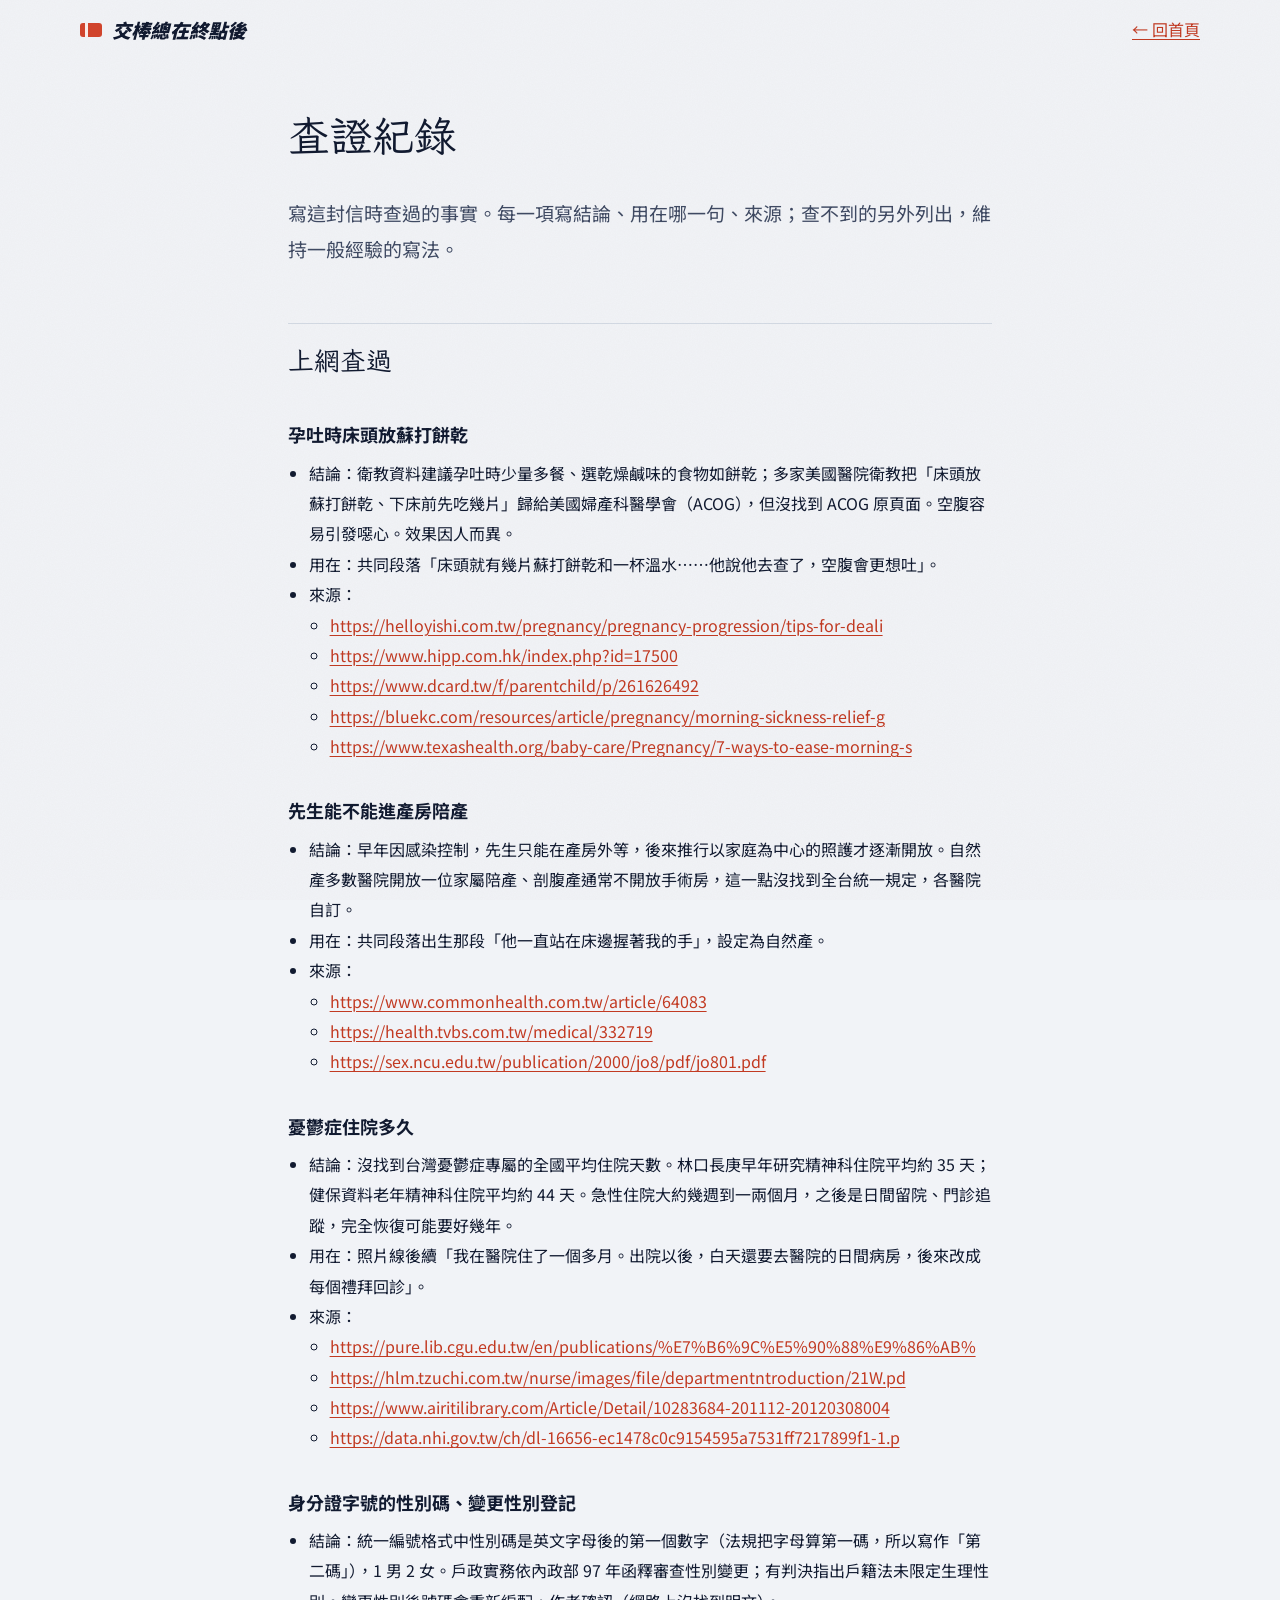
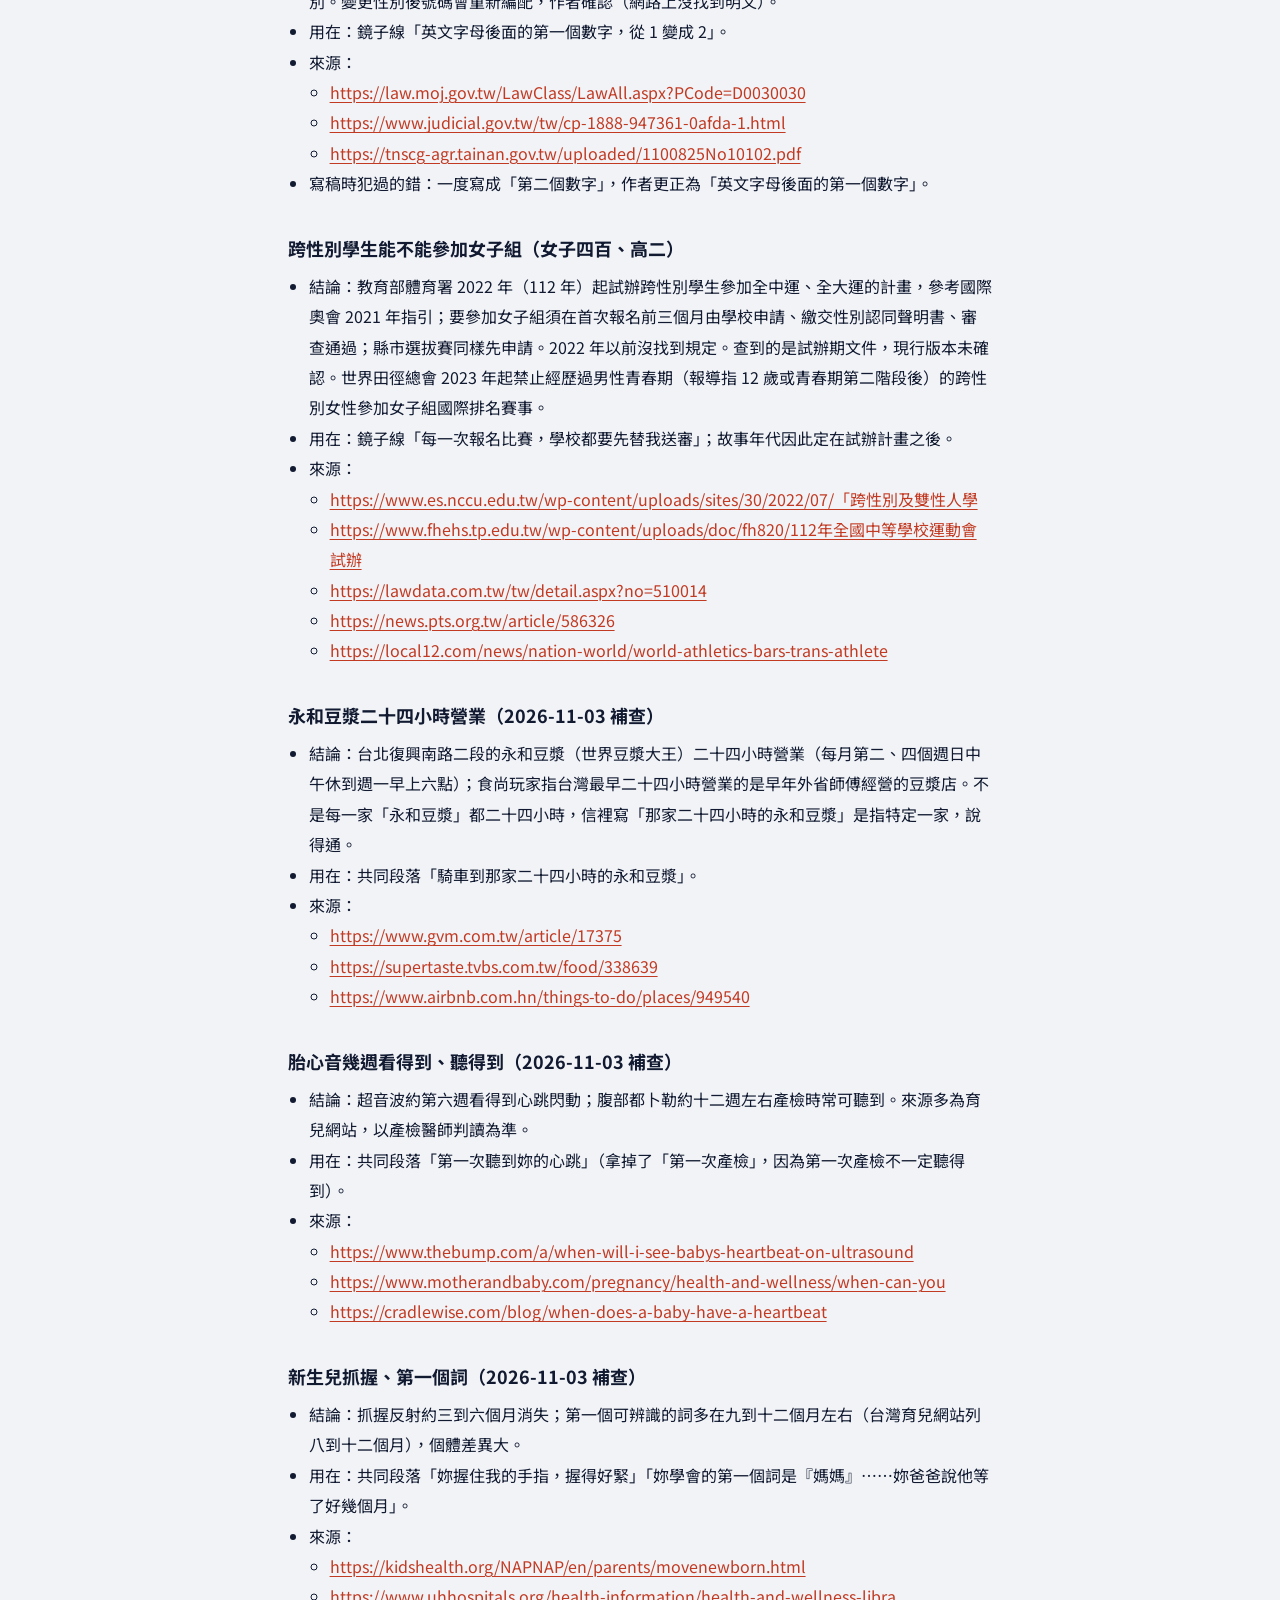
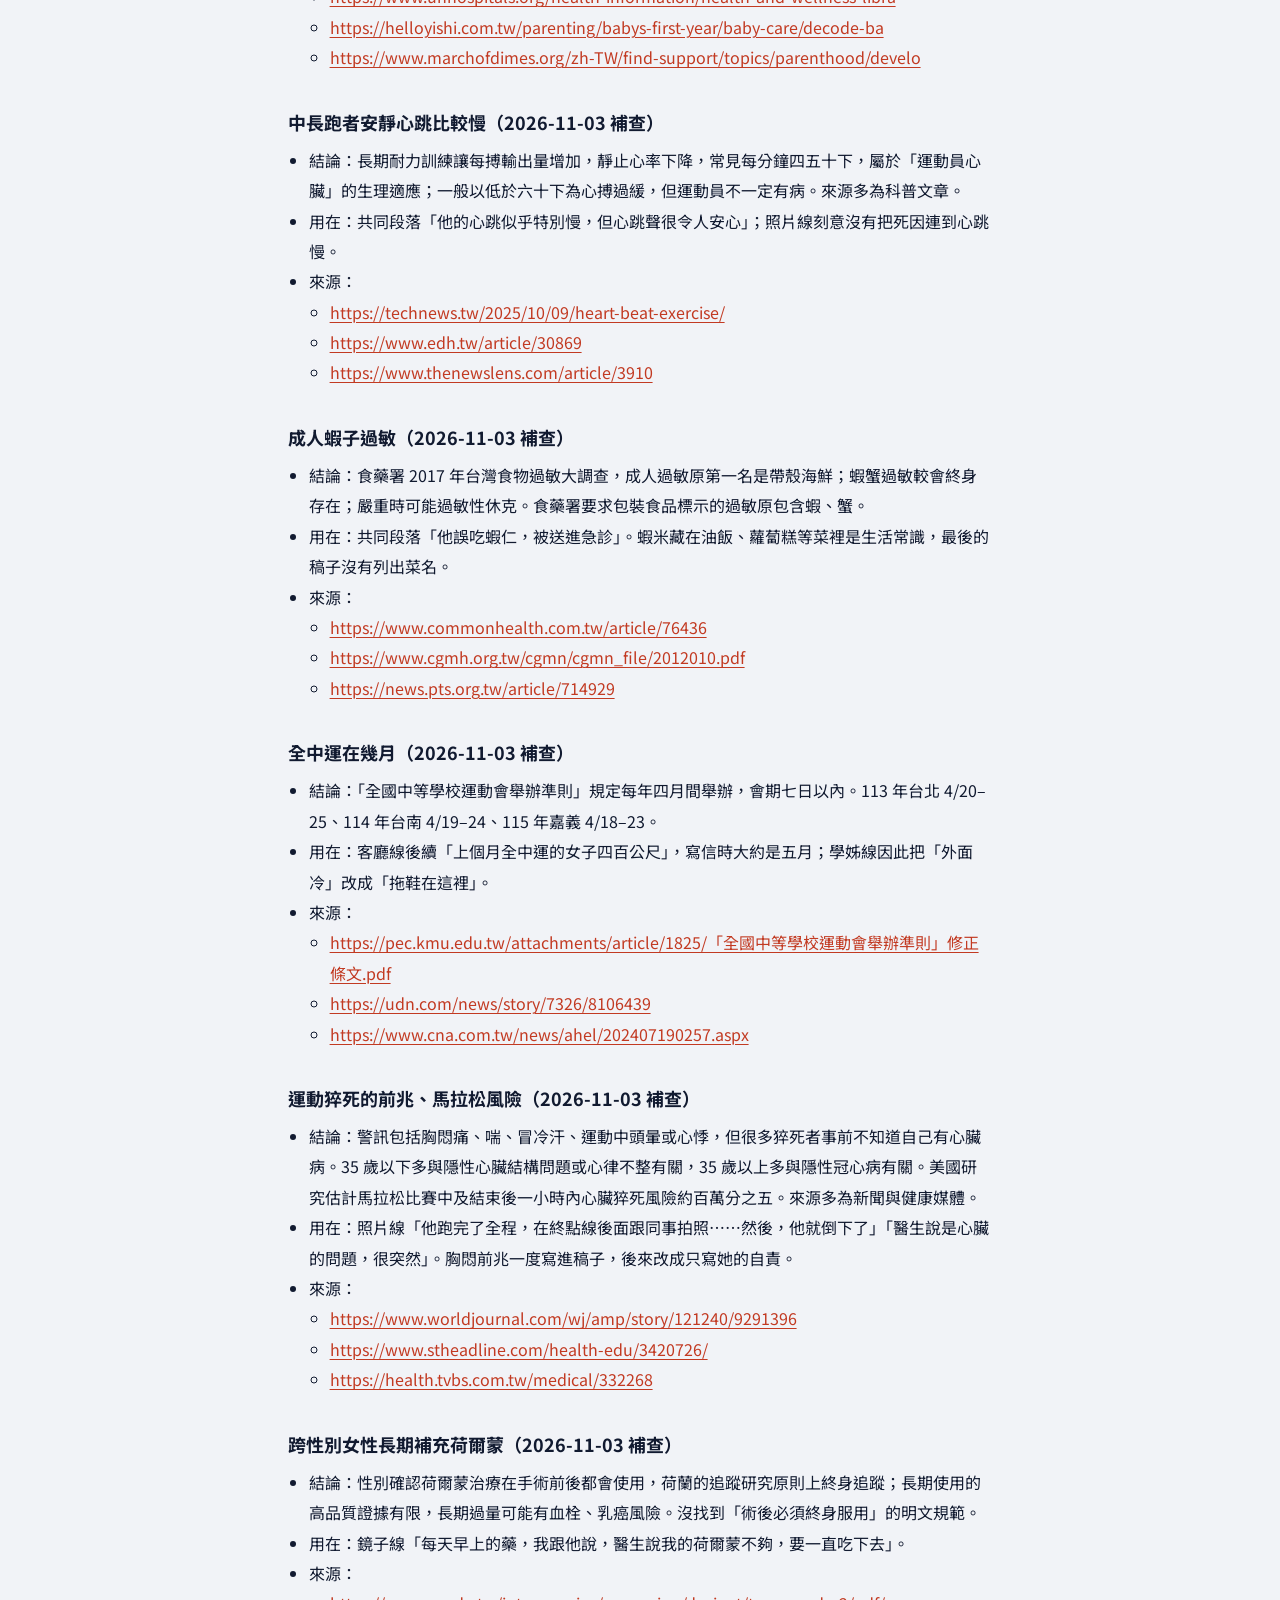
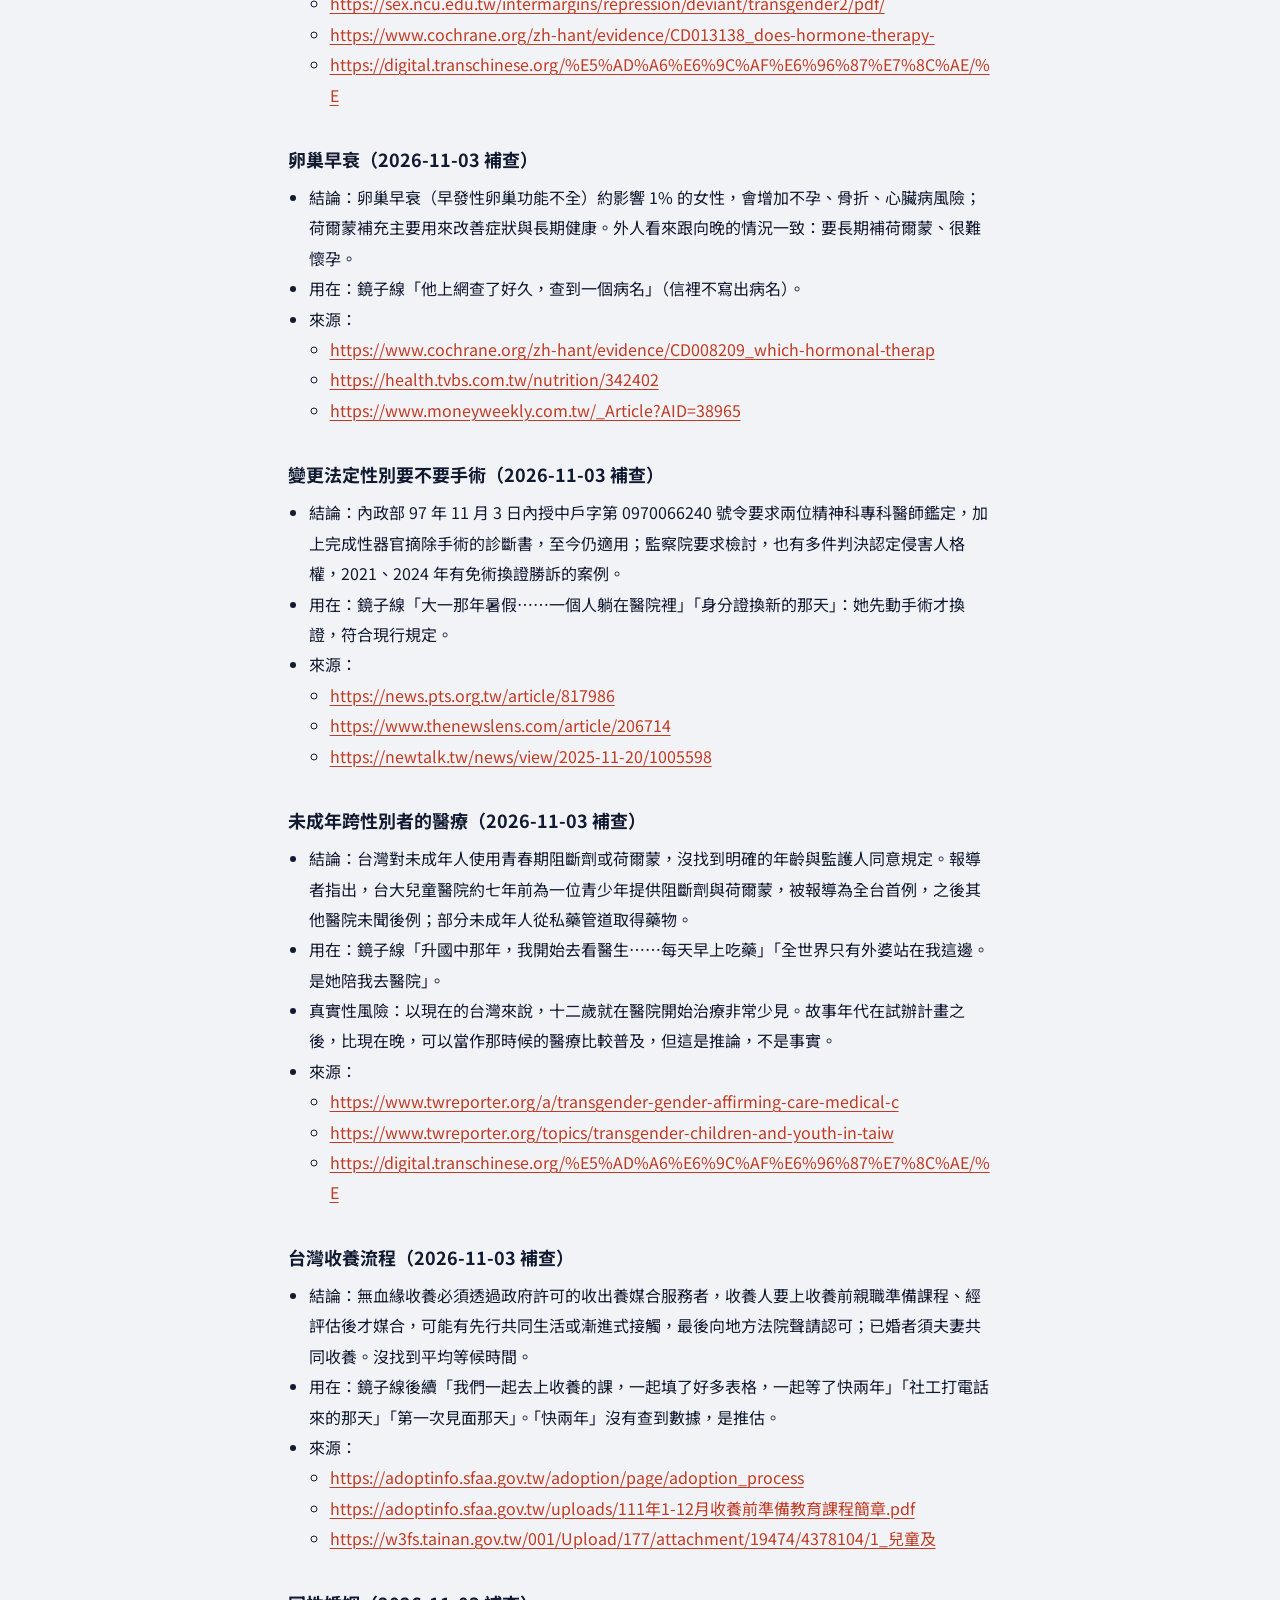
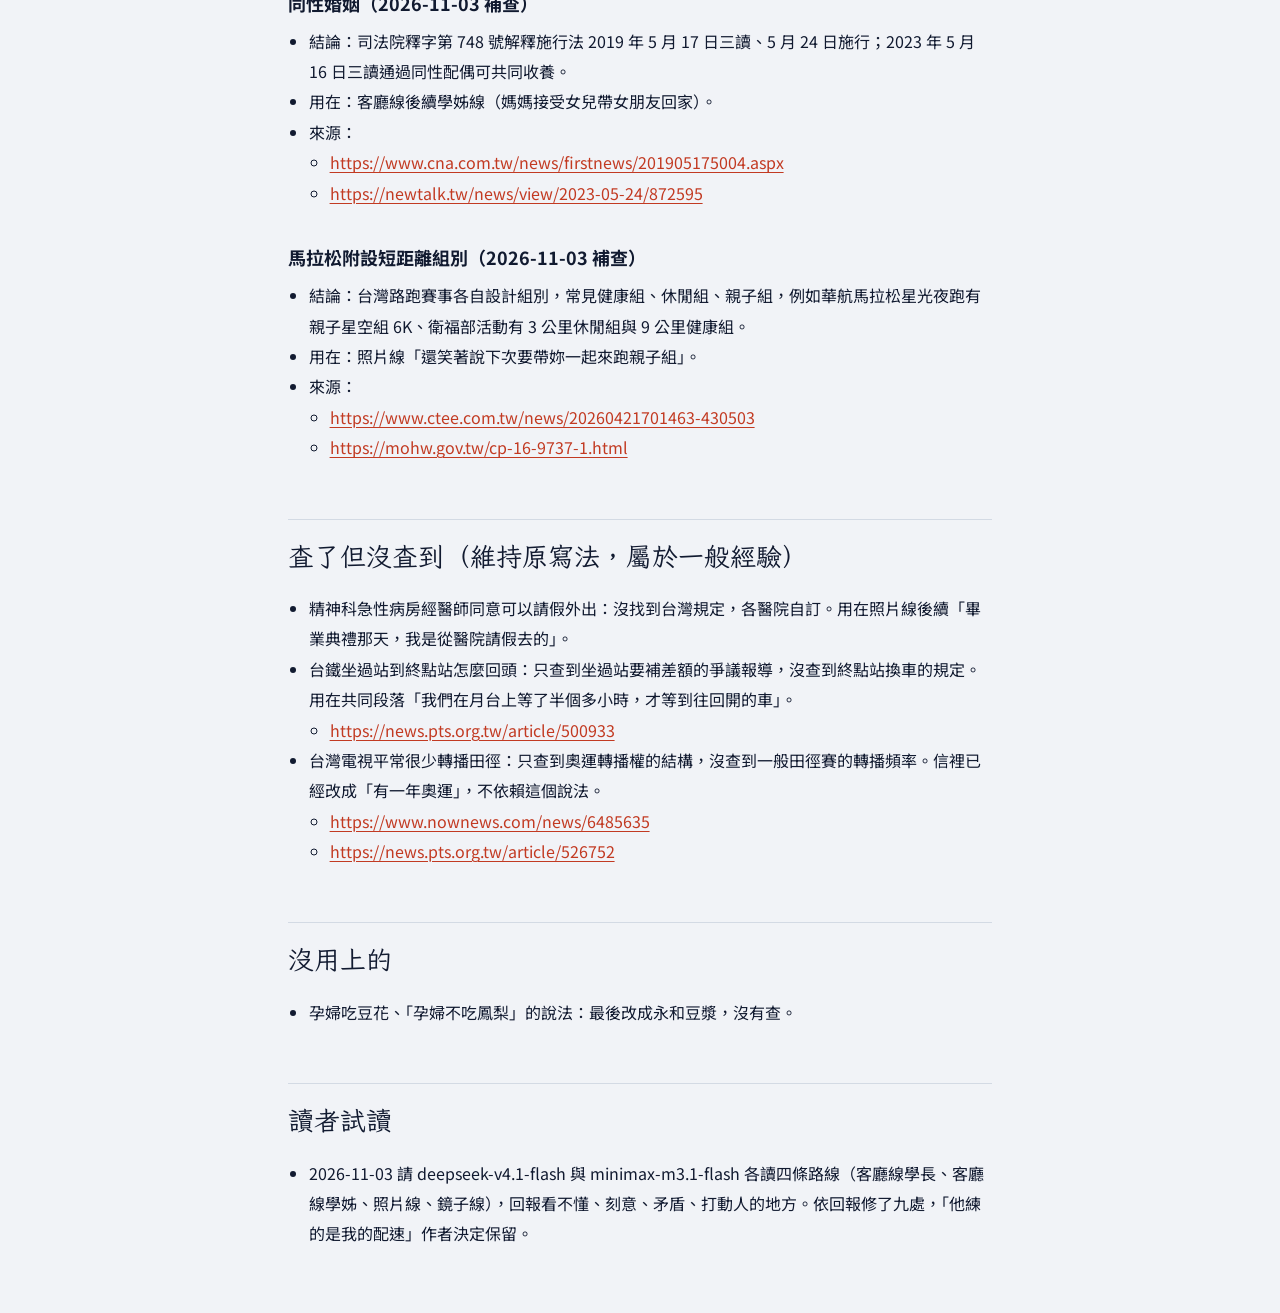
<file: docs/sources/index.html>
<!doctype html>
<html lang="zh-Hant" data-skin="cheng">
<head>
<meta charset="utf-8">
<meta name="viewport" content="width=device-width,initial-scale=1,viewport-fit=cover">
<title>查證紀錄 · 交棒總在終點後</title>
<meta name="description" content="《交棒總在終點後》寫信時查過的事實與來源：懷孕與生產、憂鬱症住院、跨性別醫療與法規、田徑規則。">
<link rel="canonical" href="https://yazelin.github.io/larch-handoff/sources/">
<link rel="stylesheet" href="https://fonts.googleapis.com/css2?family=LXGW+WenKai+TC:wght@400;700&family=Noto+Serif+TC:wght@400;600&family=Noto+Sans+TC:wght@400;500;700&display=swap">
<link rel="stylesheet" href="../assets-site/site.css">
<link rel="stylesheet" href="../assets-site/skins.css">
<style>
body{background:var(--paper)}
.doc{max-width:46em;margin:0 auto;padding:96px 16px 64px;font-size:16px;line-height:1.9}
.doc h1{font-family:var(--f-display);font-weight:400;font-size:clamp(28px,5vw,42px);margin:0 0 8px}
.doc h2{font-family:var(--f-display);font-weight:400;font-size:26px;margin:56px 0 12px;padding-top:12px;border-top:1px solid var(--line)}
.doc h3{font-size:18px;margin:32px 0 6px}
.doc ul{margin:0;padding-left:1.3em}
.doc a{color:var(--accent);word-break:break-all}
.doc .lead{color:var(--ink-2)}
</style>
</head>
<body>
<header class="top" data-solid>
  <div class="wrap in">
    <a class="brand" href="../"><i aria-hidden="true"></i><span>交棒總在終點後</span></a>
    <a class="home" href="../" style="margin-left:auto">← 回首頁</a>
  </div>
</header>
<main class="doc">
<h1>查證紀錄</h1>
<p class="lead">寫這封信時查過的事實。每一項寫結論、用在哪一句、來源；查不到的另外列出，維持一般經驗的寫法。</p>
<h2>上網查過</h2>
<h3>孕吐時床頭放蘇打餅乾</h3>
<ul><li>
結論：衛教資料建議孕吐時少量多餐、選乾燥鹹味的食物如餅乾；多家美國醫院衛教把「床頭放蘇打餅乾、下床前先吃幾片」歸給美國婦產科醫學會（ACOG），但沒找到 ACOG 原頁面。空腹容易引發噁心。效果因人而異。
</li><li>
用在：共同段落「床頭就有幾片蘇打餅乾和一杯溫水……他說他去查了，空腹會更想吐」。
</li><li>
來源：
<ul><li>
<a href="https://helloyishi.com.tw/pregnancy/pregnancy-progression/tips-for-dealing-with-morning-sickness/" target="_blank" rel="noopener">https://helloyishi.com.tw/pregnancy/pregnancy-progression/tips-for-deali</a>
</li><li>
<a href="https://www.hipp.com.hk/index.php?id=17500" target="_blank" rel="noopener">https://www.hipp.com.hk/index.php?id=17500</a>
</li><li>
<a href="https://www.dcard.tw/f/parentchild/p/261626492" target="_blank" rel="noopener">https://www.dcard.tw/f/parentchild/p/261626492</a>
</li><li>
<a href="https://bluekc.com/resources/article/pregnancy/morning-sickness-relief-guide" target="_blank" rel="noopener">https://bluekc.com/resources/article/pregnancy/morning-sickness-relief-g</a>
</li><li>
<a href="https://www.texashealth.org/baby-care/Pregnancy/7-ways-to-ease-morning-sickness" target="_blank" rel="noopener">https://www.texashealth.org/baby-care/Pregnancy/7-ways-to-ease-morning-s</a>
</li></ul>
</li></ul>
<h3>先生能不能進產房陪產</h3>
<ul><li>
結論：早年因感染控制，先生只能在產房外等，後來推行以家庭為中心的照護才逐漸開放。自然產多數醫院開放一位家屬陪產、剖腹產通常不開放手術房，這一點沒找到全台統一規定，各醫院自訂。
</li><li>
用在：共同段落出生那段「他一直站在床邊握著我的手」，設定為自然產。
</li><li>
來源：
<ul><li>
<a href="https://www.commonhealth.com.tw/article/64083" target="_blank" rel="noopener">https://www.commonhealth.com.tw/article/64083</a>
</li><li>
<a href="https://health.tvbs.com.tw/medical/332719" target="_blank" rel="noopener">https://health.tvbs.com.tw/medical/332719</a>
</li><li>
<a href="https://sex.ncu.edu.tw/publication/2000/jo8/pdf/jo801.pdf" target="_blank" rel="noopener">https://sex.ncu.edu.tw/publication/2000/jo8/pdf/jo801.pdf</a>
</li></ul>
</li></ul>
<h3>憂鬱症住院多久</h3>
<ul><li>
結論：沒找到台灣憂鬱症專屬的全國平均住院天數。林口長庚早年研究精神科住院平均約 35 天；健保資料老年精神科住院平均約 44 天。急性住院大約幾週到一兩個月，之後是日間留院、門診追蹤，完全恢復可能要好幾年。
</li><li>
用在：照片線後續「我在醫院住了一個多月。出院以後，白天還要去醫院的日間病房，後來改成每個禮拜回診」。
</li><li>
來源：
<ul><li>
<a href="https://pure.lib.cgu.edu.tw/en/publications/%E7%B6%9C%E5%90%88%E9%86%AB%E9%99%A2%E7%B2%BE%E7%A5%9E%E7%A7%91%E4%BD%8F%E9%99%A2%E7%97%85%E6%82%A3%E4%B9%8B%E5%88%86%E6%9E%90%E7%A0%94%E7%A9%B6/" target="_blank" rel="noopener">https://pure.lib.cgu.edu.tw/en/publications/%E7%B6%9C%E5%90%88%E9%86%AB%</a>
</li><li>
<a href="https://hlm.tzuchi.com.tw/nurse/images/file/departmentntroduction/21W.pdf" target="_blank" rel="noopener">https://hlm.tzuchi.com.tw/nurse/images/file/departmentntroduction/21W.pd</a>
</li><li>
<a href="https://www.airitilibrary.com/Article/Detail/10283684-201112-201203080043-201203080043-30-42" target="_blank" rel="noopener">https://www.airitilibrary.com/Article/Detail/10283684-201112-20120308004</a>
</li><li>
<a href="https://data.nhi.gov.tw/ch/dl-16656-ec1478c0c9154595a7531ff7217899f1-1.pdf" target="_blank" rel="noopener">https://data.nhi.gov.tw/ch/dl-16656-ec1478c0c9154595a7531ff7217899f1-1.p</a>
</li></ul>
</li></ul>
<h3>身分證字號的性別碼、變更性別登記</h3>
<ul><li>
結論：統一編號格式中性別碼是英文字母後的第一個數字（法規把字母算第一碼，所以寫作「第二碼」），1 男 2 女。戶政實務依內政部 97 年函釋審查性別變更；有判決指出戶籍法未限定生理性別。變更性別後號碼會重新編配，作者確認（網路上沒找到明文）。
</li><li>
用在：鏡子線「英文字母後面的第一個數字，從 1 變成 2」。
</li><li>
來源：
<ul><li>
<a href="https://law.moj.gov.tw/LawClass/LawAll.aspx?PCode=D0030030" target="_blank" rel="noopener">https://law.moj.gov.tw/LawClass/LawAll.aspx?PCode=D0030030</a>
</li><li>
<a href="https://www.judicial.gov.tw/tw/cp-1888-947361-0afda-1.html" target="_blank" rel="noopener">https://www.judicial.gov.tw/tw/cp-1888-947361-0afda-1.html</a>
</li><li>
<a href="https://tnscg-agr.tainan.gov.tw/uploaded/1100825No10102.pdf" target="_blank" rel="noopener">https://tnscg-agr.tainan.gov.tw/uploaded/1100825No10102.pdf</a>
</li></ul>
</li><li>
寫稿時犯過的錯：一度寫成「第二個數字」，作者更正為「英文字母後面的第一個數字」。
</li></ul>
<h3>跨性別學生能不能參加女子組（女子四百、高二）</h3>
<ul><li>
結論：教育部體育署 2022 年（112 年）起試辦跨性別學生參加全中運、全大運的計畫，參考國際奧會 2021 年指引；要參加女子組須在首次報名前三個月由學校申請、繳交性別認同聲明書、審查通過；縣市選拔賽同樣先申請。2022 年以前沒找到規定。查到的是試辦期文件，現行版本未確認。世界田徑總會 2023 年起禁止經歷過男性青春期（報導指 12 歲或青春期第二階段後）的跨性別女性參加女子組國際排名賽事。
</li><li>
用在：鏡子線「每一次報名比賽，學校都要先替我送審」；故事年代因此定在試辦計畫之後。
</li><li>
來源：
<ul><li>
<a href="https://www.es.nccu.edu.tw/wp-content/uploads/sites/30/2022/07/「跨性別及雙性人學生參與112年全中運及全大運競賽規劃說明會」實施計畫.pdf" target="_blank" rel="noopener">https://www.es.nccu.edu.tw/wp-content/uploads/sites/30/2022/07/「跨性別及雙性人學</a>
</li><li>
<a href="https://www.fhehs.tp.edu.tw/wp-content/uploads/doc/fh820/112年全國中等學校運動會試辦實施計畫Q&amp;A.pdf" target="_blank" rel="noopener">https://www.fhehs.tp.edu.tw/wp-content/uploads/doc/fh820/112年全國中等學校運動會試辦</a>
</li><li>
<a href="https://lawdata.com.tw/tw/detail.aspx?no=510014" target="_blank" rel="noopener">https://lawdata.com.tw/tw/detail.aspx?no=510014</a>
</li><li>
<a href="https://news.pts.org.tw/article/586326" target="_blank" rel="noopener">https://news.pts.org.tw/article/586326</a>
</li><li>
<a href="https://local12.com/news/nation-world/world-athletics-bars-trans-athletes-from-competing-with-women-if-they-have-experienced-male-puberty" target="_blank" rel="noopener">https://local12.com/news/nation-world/world-athletics-bars-trans-athlete</a>
</li></ul>
</li></ul>
<h3>永和豆漿二十四小時營業（2026-11-03 補查）</h3>
<ul><li>
結論：台北復興南路二段的永和豆漿（世界豆漿大王）二十四小時營業（每月第二、四個週日中午休到週一早上六點）；食尚玩家指台灣最早二十四小時營業的是早年外省師傅經營的豆漿店。不是每一家「永和豆漿」都二十四小時，信裡寫「那家二十四小時的永和豆漿」是指特定一家，說得通。
</li><li>
用在：共同段落「騎車到那家二十四小時的永和豆漿」。
</li><li>
來源：
<ul><li>
<a href="https://www.gvm.com.tw/article/17375" target="_blank" rel="noopener">https://www.gvm.com.tw/article/17375</a>
</li><li>
<a href="https://supertaste.tvbs.com.tw/food/338639" target="_blank" rel="noopener">https://supertaste.tvbs.com.tw/food/338639</a>
</li><li>
<a href="https://www.airbnb.com.hn/things-to-do/places/949540" target="_blank" rel="noopener">https://www.airbnb.com.hn/things-to-do/places/949540</a>
</li></ul>
</li></ul>
<h3>胎心音幾週看得到、聽得到（2026-11-03 補查）</h3>
<ul><li>
結論：超音波約第六週看得到心跳閃動；腹部都卜勒約十二週左右產檢時常可聽到。來源多為育兒網站，以產檢醫師判讀為準。
</li><li>
用在：共同段落「第一次聽到妳的心跳」（拿掉了「第一次產檢」，因為第一次產檢不一定聽得到）。
</li><li>
來源：
<ul><li>
<a href="https://www.thebump.com/a/when-will-i-see-babys-heartbeat-on-ultrasound" target="_blank" rel="noopener">https://www.thebump.com/a/when-will-i-see-babys-heartbeat-on-ultrasound</a>
</li><li>
<a href="https://www.motherandbaby.com/pregnancy/health-and-wellness/when-can-you-hear-baby-heartbeat/" target="_blank" rel="noopener">https://www.motherandbaby.com/pregnancy/health-and-wellness/when-can-you</a>
</li><li>
<a href="https://cradlewise.com/blog/when-does-a-baby-have-a-heartbeat" target="_blank" rel="noopener">https://cradlewise.com/blog/when-does-a-baby-have-a-heartbeat</a>
</li></ul>
</li></ul>
<h3>新生兒抓握、第一個詞（2026-11-03 補查）</h3>
<ul><li>
結論：抓握反射約三到六個月消失；第一個可辨識的詞多在九到十二個月左右（台灣育兒網站列八到十二個月），個體差異大。
</li><li>
用在：共同段落「妳握住我的手指，握得好緊」「妳學會的第一個詞是『媽媽』……妳爸爸說他等了好幾個月」。
</li><li>
來源：
<ul><li>
<a href="https://kidshealth.org/NAPNAP/en/parents/movenewborn.html" target="_blank" rel="noopener">https://kidshealth.org/NAPNAP/en/parents/movenewborn.html</a>
</li><li>
<a href="https://www.uhhospitals.org/health-information/health-and-wellness-library/article/pediatric-diseases-and-conditions-v0/newborn-reflexes" target="_blank" rel="noopener">https://www.uhhospitals.org/health-information/health-and-wellness-libra</a>
</li><li>
<a href="https://helloyishi.com.tw/parenting/babys-first-year/baby-care/decode-baby-talk/" target="_blank" rel="noopener">https://helloyishi.com.tw/parenting/babys-first-year/baby-care/decode-ba</a>
</li><li>
<a href="https://www.marchofdimes.org/zh-TW/find-support/topics/parenthood/developmental-milestones-baby" target="_blank" rel="noopener">https://www.marchofdimes.org/zh-TW/find-support/topics/parenthood/develo</a>
</li></ul>
</li></ul>
<h3>中長跑者安靜心跳比較慢（2026-11-03 補查）</h3>
<ul><li>
結論：長期耐力訓練讓每搏輸出量增加，靜止心率下降，常見每分鐘四五十下，屬於「運動員心臟」的生理適應；一般以低於六十下為心搏過緩，但運動員不一定有病。來源多為科普文章。
</li><li>
用在：共同段落「他的心跳似乎特別慢，但心跳聲很令人安心」；照片線刻意沒有把死因連到心跳慢。
</li><li>
來源：
<ul><li>
<a href="https://technews.tw/2025/10/09/heart-beat-exercise/" target="_blank" rel="noopener">https://technews.tw/2025/10/09/heart-beat-exercise/</a>
</li><li>
<a href="https://www.edh.tw/article/30869" target="_blank" rel="noopener">https://www.edh.tw/article/30869</a>
</li><li>
<a href="https://www.thenewslens.com/article/3910" target="_blank" rel="noopener">https://www.thenewslens.com/article/3910</a>
</li></ul>
</li></ul>
<h3>成人蝦子過敏（2026-11-03 補查）</h3>
<ul><li>
結論：食藥署 2017 年台灣食物過敏大調查，成人過敏原第一名是帶殼海鮮；蝦蟹過敏較會終身存在；嚴重時可能過敏性休克。食藥署要求包裝食品標示的過敏原包含蝦、蟹。
</li><li>
用在：共同段落「他誤吃蝦仁，被送進急診」。蝦米藏在油飯、蘿蔔糕等菜裡是生活常識，最後的稿子沒有列出菜名。
</li><li>
來源：
<ul><li>
<a href="https://www.commonhealth.com.tw/article/76436" target="_blank" rel="noopener">https://www.commonhealth.com.tw/article/76436</a>
</li><li>
<a href="https://www.cgmh.org.tw/cgmn/cgmn_file/2012010.pdf" target="_blank" rel="noopener">https://www.cgmh.org.tw/cgmn/cgmn_file/2012010.pdf</a>
</li><li>
<a href="https://news.pts.org.tw/article/714929" target="_blank" rel="noopener">https://news.pts.org.tw/article/714929</a>
</li></ul>
</li></ul>
<h3>全中運在幾月（2026-11-03 補查）</h3>
<ul><li>
結論：「全國中等學校運動會舉辦準則」規定每年四月間舉辦，會期七日以內。113 年台北 4/20–25、114 年台南 4/19–24、115 年嘉義 4/18–23。
</li><li>
用在：客廳線後續「上個月全中運的女子四百公尺」，寫信時大約是五月；學姊線因此把「外面冷」改成「拖鞋在這裡」。
</li><li>
來源：
<ul><li>
<a href="https://pec.kmu.edu.tw/attachments/article/1825/「全國中等學校運動會舉辦準則」修正條文.pdf" target="_blank" rel="noopener">https://pec.kmu.edu.tw/attachments/article/1825/「全國中等學校運動會舉辦準則」修正條文.pdf</a>
</li><li>
<a href="https://udn.com/news/story/7326/8106439" target="_blank" rel="noopener">https://udn.com/news/story/7326/8106439</a>
</li><li>
<a href="https://www.cna.com.tw/news/ahel/202407190257.aspx" target="_blank" rel="noopener">https://www.cna.com.tw/news/ahel/202407190257.aspx</a>
</li></ul>
</li></ul>
<h3>運動猝死的前兆、馬拉松風險（2026-11-03 補查）</h3>
<ul><li>
結論：警訊包括胸悶痛、喘、冒冷汗、運動中頭暈或心悸，但很多猝死者事前不知道自己有心臟病。35 歲以下多與隱性心臟結構問題或心律不整有關，35 歲以上多與隱性冠心病有關。美國研究估計馬拉松比賽中及結束後一小時內心臟猝死風險約百萬分之五。來源多為新聞與健康媒體。
</li><li>
用在：照片線「他跑完了全程，在終點線後面跟同事拍照……然後，他就倒下了」「醫生說是心臟的問題，很突然」。胸悶前兆一度寫進稿子，後來改成只寫她的自責。
</li><li>
來源：
<ul><li>
<a href="https://www.worldjournal.com/wj/amp/story/121240/9291396" target="_blank" rel="noopener">https://www.worldjournal.com/wj/amp/story/121240/9291396</a>
</li><li>
<a href="https://www.stheadline.com/health-edu/3420726/" target="_blank" rel="noopener">https://www.stheadline.com/health-edu/3420726/</a>
</li><li>
<a href="https://health.tvbs.com.tw/medical/332268" target="_blank" rel="noopener">https://health.tvbs.com.tw/medical/332268</a>
</li></ul>
</li></ul>
<h3>跨性別女性長期補充荷爾蒙（2026-11-03 補查）</h3>
<ul><li>
結論：性別確認荷爾蒙治療在手術前後都會使用，荷蘭的追蹤研究原則上終身追蹤；長期使用的高品質證據有限，長期過量可能有血栓、乳癌風險。沒找到「術後必須終身服用」的明文規範。
</li><li>
用在：鏡子線「每天早上的藥，我跟他說，醫生說我的荷爾蒙不夠，要一直吃下去」。
</li><li>
來源：
<ul><li>
<a href="https://sex.ncu.edu.tw/intermargins/repression/deviant/transgender2/pdf/hormones-MtF.pdf" target="_blank" rel="noopener">https://sex.ncu.edu.tw/intermargins/repression/deviant/transgender2/pdf/</a>
</li><li>
<a href="https://www.cochrane.org/zh-hant/evidence/CD013138_does-hormone-therapy-help-transgender-women-undergoing-gender-reassignment-transition" target="_blank" rel="noopener">https://www.cochrane.org/zh-hant/evidence/CD013138_does-hormone-therapy-</a>
</li><li>
<a href="https://digital.transchinese.org/%E5%AD%A6%E6%9C%AF%E6%96%87%E7%8C%AE/%E5%8C%BB%E5%AD%A6/跨性别女性性别确认激素治疗策略_高绿芬.pdf" target="_blank" rel="noopener">https://digital.transchinese.org/%E5%AD%A6%E6%9C%AF%E6%96%87%E7%8C%AE/%E</a>
</li></ul>
</li></ul>
<h3>卵巢早衰（2026-11-03 補查）</h3>
<ul><li>
結論：卵巢早衰（早發性卵巢功能不全）約影響 1% 的女性，會增加不孕、骨折、心臟病風險；荷爾蒙補充主要用來改善症狀與長期健康。外人看來跟向晚的情況一致：要長期補荷爾蒙、很難懷孕。
</li><li>
用在：鏡子線「他上網查了好久，查到一個病名」（信裡不寫出病名）。
</li><li>
來源：
<ul><li>
<a href="https://www.cochrane.org/zh-hant/evidence/CD008209_which-hormonal-therapy-works-better-women-early-failure-ovaries" target="_blank" rel="noopener">https://www.cochrane.org/zh-hant/evidence/CD008209_which-hormonal-therap</a>
</li><li>
<a href="https://health.tvbs.com.tw/nutrition/342402" target="_blank" rel="noopener">https://health.tvbs.com.tw/nutrition/342402</a>
</li><li>
<a href="https://www.moneyweekly.com.tw/_Article?AID=38965" target="_blank" rel="noopener">https://www.moneyweekly.com.tw/_Article?AID=38965</a>
</li></ul>
</li></ul>
<h3>變更法定性別要不要手術（2026-11-03 補查）</h3>
<ul><li>
結論：內政部 97 年 11 月 3 日內授中戶字第 0970066240 號令要求兩位精神科專科醫師鑑定，加上完成性器官摘除手術的診斷書，至今仍適用；監察院要求檢討，也有多件判決認定侵害人格權，2021、2024 年有免術換證勝訴的案例。
</li><li>
用在：鏡子線「大一那年暑假……一個人躺在醫院裡」「身分證換新的那天」：她先動手術才換證，符合現行規定。
</li><li>
來源：
<ul><li>
<a href="https://news.pts.org.tw/article/817986" target="_blank" rel="noopener">https://news.pts.org.tw/article/817986</a>
</li><li>
<a href="https://www.thenewslens.com/article/206714" target="_blank" rel="noopener">https://www.thenewslens.com/article/206714</a>
</li><li>
<a href="https://newtalk.tw/news/view/2025-11-20/1005598" target="_blank" rel="noopener">https://newtalk.tw/news/view/2025-11-20/1005598</a>
</li></ul>
</li></ul>
<h3>未成年跨性別者的醫療（2026-11-03 補查）</h3>
<ul><li>
結論：台灣對未成年人使用青春期阻斷劑或荷爾蒙，沒找到明確的年齡與監護人同意規定。報導者指出，台大兒童醫院約七年前為一位青少年提供阻斷劑與荷爾蒙，被報導為全台首例，之後其他醫院未聞後例；部分未成年人從私藥管道取得藥物。
</li><li>
用在：鏡子線「升國中那年，我開始去看醫生……每天早上吃藥」「全世界只有外婆站在我這邊。是她陪我去醫院」。
</li><li>
真實性風險：以現在的台灣來說，十二歲就在醫院開始治療非常少見。故事年代在試辦計畫之後，比現在晚，可以當作那時候的醫療比較普及，但這是推論，不是事實。
</li><li>
來源：
<ul><li>
<a href="https://www.twreporter.org/a/transgender-gender-affirming-care-medical-conflict" target="_blank" rel="noopener">https://www.twreporter.org/a/transgender-gender-affirming-care-medical-c</a>
</li><li>
<a href="https://www.twreporter.org/topics/transgender-children-and-youth-in-taiwan" target="_blank" rel="noopener">https://www.twreporter.org/topics/transgender-children-and-youth-in-taiw</a>
</li><li>
<a href="https://digital.transchinese.org/%E5%AD%A6%E6%9C%AF%E6%96%87%E7%8C%AE/%E5%8C%BB%E5%AD%A6/兒童及青少年性別不安文獻回顧.pdf" target="_blank" rel="noopener">https://digital.transchinese.org/%E5%AD%A6%E6%9C%AF%E6%96%87%E7%8C%AE/%E</a>
</li></ul>
</li></ul>
<h3>台灣收養流程（2026-11-03 補查）</h3>
<ul><li>
結論：無血緣收養必須透過政府許可的收出養媒合服務者，收養人要上收養前親職準備課程、經評估後才媒合，可能有先行共同生活或漸進式接觸，最後向地方法院聲請認可；已婚者須夫妻共同收養。沒找到平均等候時間。
</li><li>
用在：鏡子線後續「我們一起去上收養的課，一起填了好多表格，一起等了快兩年」「社工打電話來的那天」「第一次見面那天」。「快兩年」沒有查到數據，是推估。
</li><li>
來源：
<ul><li>
<a href="https://adoptinfo.sfaa.gov.tw/adoption/page/adoption_process" target="_blank" rel="noopener">https://adoptinfo.sfaa.gov.tw/adoption/page/adoption_process</a>
</li><li>
<a href="https://adoptinfo.sfaa.gov.tw/uploads/111年1-12月收養前準備教育課程簡章.pdf" target="_blank" rel="noopener">https://adoptinfo.sfaa.gov.tw/uploads/111年1-12月收養前準備教育課程簡章.pdf</a>
</li><li>
<a href="https://w3fs.tainan.gov.tw/001/Upload/177/attachment/19474/4378104/1_兒童及少年福利與權益保障法(收出養部分條文).pdf" target="_blank" rel="noopener">https://w3fs.tainan.gov.tw/001/Upload/177/attachment/19474/4378104/1_兒童及</a>
</li></ul>
</li></ul>
<h3>同性婚姻（2026-11-03 補查）</h3>
<ul><li>
結論：司法院釋字第 748 號解釋施行法 2019 年 5 月 17 日三讀、5 月 24 日施行；2023 年 5 月 16 日三讀通過同性配偶可共同收養。
</li><li>
用在：客廳線後續學姊線（媽媽接受女兒帶女朋友回家）。
</li><li>
來源：
<ul><li>
<a href="https://www.cna.com.tw/news/firstnews/201905175004.aspx" target="_blank" rel="noopener">https://www.cna.com.tw/news/firstnews/201905175004.aspx</a>
</li><li>
<a href="https://newtalk.tw/news/view/2023-05-24/872595" target="_blank" rel="noopener">https://newtalk.tw/news/view/2023-05-24/872595</a>
</li></ul>
</li></ul>
<h3>馬拉松附設短距離組別（2026-11-03 補查）</h3>
<ul><li>
結論：台灣路跑賽事各自設計組別，常見健康組、休閒組、親子組，例如華航馬拉松星光夜跑有親子星空組 6K、衛福部活動有 3 公里休閒組與 9 公里健康組。
</li><li>
用在：照片線「還笑著說下次要帶妳一起來跑親子組」。
</li><li>
來源：
<ul><li>
<a href="https://www.ctee.com.tw/news/20260421701463-430503" target="_blank" rel="noopener">https://www.ctee.com.tw/news/20260421701463-430503</a>
</li><li>
<a href="https://mohw.gov.tw/cp-16-9737-1.html" target="_blank" rel="noopener">https://mohw.gov.tw/cp-16-9737-1.html</a>
</li></ul>
</li></ul>
<h2>查了但沒查到（維持原寫法，屬於一般經驗）</h2>
<ul><li>
精神科急性病房經醫師同意可以請假外出：沒找到台灣規定，各醫院自訂。用在照片線後續「畢業典禮那天，我是從醫院請假去的」。
</li><li>
台鐵坐過站到終點站怎麼回頭：只查到坐過站要補差額的爭議報導，沒查到終點站換車的規定。用在共同段落「我們在月台上等了半個多小時，才等到往回開的車」。
<ul><li>
<a href="https://news.pts.org.tw/article/500933" target="_blank" rel="noopener">https://news.pts.org.tw/article/500933</a>
</li></ul>
</li><li>
台灣電視平常很少轉播田徑：只查到奧運轉播權的結構，沒查到一般田徑賽的轉播頻率。信裡已經改成「有一年奧運」，不依賴這個說法。
<ul><li>
<a href="https://www.nownews.com/news/6485635" target="_blank" rel="noopener">https://www.nownews.com/news/6485635</a>
</li><li>
<a href="https://news.pts.org.tw/article/526752" target="_blank" rel="noopener">https://news.pts.org.tw/article/526752</a>
</li></ul>
</li></ul>
<h2>沒用上的</h2>
<ul><li>
孕婦吃豆花、「孕婦不吃鳳梨」的說法：最後改成永和豆漿，沒有查。
</li></ul>
<h2>讀者試讀</h2>
<ul><li>
2026-11-03 請 deepseek-v4.1-flash 與 minimax-m3.1-flash 各讀四條路線（客廳線學長、客廳線學姊、照片線、鏡子線），回報看不懂、刻意、矛盾、打動人的地方。依回報修了九處，「他練的是我的配速」作者決定保留。
</li></ul>
</main>
<script src="../assets-site/site.js"></script>
</body>
</html>
</file>
<file: docs/assets-site/site.css>
/* 《起跑總在開始前》公開站共用樣式：紙、紅色 PU 跑道、天空藍。零 build。 */
/* 兩個主題 × 深淺色。data-skin="cheng"（預設，程徹版：海軍藍、紅色 PU 跑道、白線、銀灰）
   與 data-skin="lin"（林向晚版：櫻花粉、玫瑰霧粉、奶油米、淡紫、紙膠帶）。
   --track 是填色（按鈕、跑道），--track-ink 是填色上的字，--accent 是當文字或線條用的強調色。 */
:root{
  --f-display:"LXGW WenKai TC","Noto Serif TC","Songti TC",serif;
  --f-serif:"Noto Serif TC","Songti TC","PMingLiU",serif;
  --f-body:"Noto Sans TC","PingFang TC","Microsoft JhengHei",system-ui,sans-serif;
  --f-head:var(--f-display);
  color-scheme:light dark;
  --paper:#f1f3f7; --paper-rgb:241 243 247; --paper-2:#e3e8f0; --card:#ffffff;
  --ink:#111a30; --ink-2:#3f4a63; --ink-3:#77829a;
  --track:#d2442c; --track-ink:#fff; --accent:#c23a22; --track-2:#f08a74;
  --sky:#3d7cc9; --sky-2:#dbe6f3; --navy:#1b2a4e; --tape:#c3ccd9; --silver:#9aa6b8;
  --line:#d3dae4; --shadow:16 26 50; --end-rgb:8 14 30; --band:#101b33; --band-2:#16233f;
  --tex-blend:multiply; --tex-op:.28;
}
:root[data-skin="cheng"]{--f-head:"Noto Sans TC","PingFang TC","Microsoft JhengHei",sans-serif}
:root[data-skin="lin"]{
  --f-head:"Huninn","LXGW WenKai TC","Noto Sans TC",sans-serif;
  --paper:#fff7f9; --paper-rgb:255 247 249; --paper-2:#fbeaf1; --card:#fffdfd;
  --ink:#5a2b46; --ink-2:#86476a; --ink-3:#b58aa2;
  --track:#f6a3bf; --track-ink:#5a1838; --accent:#c0427a; --track-2:#fcd3e1;
  --sky:#b7a3e6; --sky-2:#f1ebfb; --navy:#6552a6; --tape:#f9c6d7; --silver:#d9c7e6;
  --line:#f1d9e4; --shadow:190 110 150; --end-rgb:78 36 66; --band:#fbeef4; --band-2:#f4ecfb;
  --tex-blend:multiply; --tex-op:.22;
}
@media (prefers-color-scheme:dark){
  :root:not([data-theme="light"]){
    --paper:#0a1122; --paper-rgb:10 17 34; --paper-2:#101a30; --card:#142039;
  --ink:#eaf0f8; --ink-2:#aab6c9; --ink-3:#6f7c93;
  --track:#e0432a; --track-ink:#fff; --accent:#ff7a5e; --track-2:#a8331f;
  --sky:#6fa8e8; --sky-2:#1a2a4a; --navy:#b9c9e6; --tape:#3b4966; --silver:#7d8aa1;
  --line:#22304b; --shadow:0 0 0; --end-rgb:4 8 18; --band:#060b18; --band-2:#0d1629;
  --tex-blend:soft-light; --tex-op:.3;
  }
  :root[data-skin="lin"]:not([data-theme="light"]){
    --paper:#1d1523; --paper-rgb:29 21 35; --paper-2:#271d2f; --card:#2e2337;
  --ink:#fbeef5; --ink-2:#e6b9cf; --ink-3:#a98b9e;
  --track:#ffb0c8; --track-ink:#3d1426; --accent:#ffb3cb; --track-2:#b9668a;
  --sky:#c8b6f2; --sky-2:#3a2d48; --navy:#d9cdf8; --tape:#b07391; --silver:#6f5d80;
  --line:#41324b; --shadow:0 0 0; --end-rgb:28 12 26; --band:#241a2c; --band-2:#2a1f36;
  --tex-blend:soft-light; --tex-op:.25;
  }
}
:root[data-theme="dark"]{
  --paper:#0a1122; --paper-rgb:10 17 34; --paper-2:#101a30; --card:#142039;
  --ink:#eaf0f8; --ink-2:#aab6c9; --ink-3:#6f7c93;
  --track:#e0432a; --track-ink:#fff; --accent:#ff7a5e; --track-2:#a8331f;
  --sky:#6fa8e8; --sky-2:#1a2a4a; --navy:#b9c9e6; --tape:#3b4966; --silver:#7d8aa1;
  --line:#22304b; --shadow:0 0 0; --end-rgb:4 8 18; --band:#060b18; --band-2:#0d1629;
  --tex-blend:soft-light; --tex-op:.3;
}
:root[data-theme="dark"][data-skin="lin"]{
  --paper:#1d1523; --paper-rgb:29 21 35; --paper-2:#271d2f; --card:#2e2337;
  --ink:#fbeef5; --ink-2:#e6b9cf; --ink-3:#a98b9e;
  --track:#ffb0c8; --track-ink:#3d1426; --accent:#ffb3cb; --track-2:#b9668a;
  --sky:#c8b6f2; --sky-2:#3a2d48; --navy:#d9cdf8; --tape:#b07391; --silver:#6f5d80;
  --line:#41324b; --shadow:0 0 0; --end-rgb:28 12 26; --band:#241a2c; --band-2:#2a1f36;
  --tex-blend:soft-light; --tex-op:.25;
}
/* 切換主題時顏色慢慢換過去 */
html.skinning *,html.skinning *::before,html.skinning *::after{transition:background-color .6s ease,color .6s ease,border-color .6s ease,fill .6s ease,stroke .6s ease!important}

*{box-sizing:border-box}
html{-webkit-text-size-adjust:100%;scroll-behavior:smooth;scroll-padding-top:72px}
body{margin:0;background:var(--paper);color:var(--ink);font:16px/1.85 var(--f-body);-webkit-font-smoothing:antialiased;overflow-x:hidden}
/* 紙紋：一張雜訊 SVG 疊在全頁上，不吃點擊 */
body::before{content:"";position:fixed;inset:0;z-index:100;pointer-events:none;opacity:var(--tex-op);mix-blend-mode:var(--tex-blend);
  background-image:url("data:image/svg+xml;utf8,<svg xmlns='http://www.w3.org/2000/svg' width='240' height='240'><filter id='n'><feTurbulence type='fractalNoise' baseFrequency='.85' numOctaves='3' stitchTiles='stitch'/><feColorMatrix values='0 0 0 0 .55  0 0 0 0 .47  0 0 0 0 .38  0 0 0 .22 0'/></filter><rect width='100%' height='100%' filter='url(%23n)'/></svg>")}
img{max-width:100%;display:block}
a{color:var(--accent);text-underline-offset:3px;text-decoration-thickness:1px}
button{font:inherit;color:inherit}
:focus-visible{outline:2px solid var(--sky);outline-offset:3px;border-radius:6px}
.wrap{width:min(1120px,100% - 32px);margin-inline:auto}
.narrow{width:min(760px,100% - 32px);margin-inline:auto}
.display{font-family:var(--f-display);font-weight:400;letter-spacing:.02em}
.sr{position:absolute;width:1px;height:1px;overflow:hidden;clip:rect(0 0 0 0);white-space:nowrap}

/* 頂端導覽 */
.top{position:fixed;top:0;left:0;right:0;z-index:50;transition:background .4s,box-shadow .4s,transform .4s}
.top.solid{background:color-mix(in srgb,var(--paper) 86%,transparent);backdrop-filter:blur(10px);-webkit-backdrop-filter:blur(10px);box-shadow:0 1px 0 var(--line)}
.top .in{display:flex;align-items:center;gap:20px;height:60px}
.brand{font-family:var(--f-display);font-size:19px;color:var(--ink);text-decoration:none;display:flex;align-items:center;gap:10px;white-space:nowrap}
.brand i{width:22px;height:14px;border-radius:3px;background:var(--track);position:relative;flex:none}
.brand i::after{content:"";position:absolute;left:5px;top:0;bottom:0;width:3px;background:rgba(255,255,255,.9)}
.top nav{margin-left:auto;display:flex;gap:4px;align-items:center}
.top nav a{color:var(--ink-2);text-decoration:none;font-size:15px;padding:6px 10px;border-radius:99px;transition:color .2s,background .2s}
.top nav a:hover{color:var(--ink);background:var(--paper-2)}
.top nav a.ost{color:var(--track-ink);background:var(--track);padding:6px 14px}
.top nav a.ost:hover{filter:brightness(1.06)}
@media (max-width:760px){.top nav a.sec{display:none}}

/* 區塊抬頭：跑道上的道次標記 */
section.blk{padding:clamp(72px,11vw,140px) 0}
.eyebrow{display:flex;align-items:center;gap:12px;margin:0 0 18px;font-size:14px;letter-spacing:.18em;color:var(--ink-2)}
.lane{display:inline-grid;place-items:center;min-width:34px;height:26px;padding:0 8px;border-radius:5px;background:var(--track);color:var(--track-ink);font:600 15px/1 var(--f-body);letter-spacing:0;box-shadow:inset 0 0 0 2px rgba(255,255,255,.75)}
h2.ttl{font-family:var(--f-display);font-weight:400;font-size:clamp(27px,4.6vw,46px);line-height:1.3;margin:0 0 28px;letter-spacing:.03em;text-wrap:balance}
.lead{font-size:clamp(17px,2vw,19px);color:var(--ink-2)}

/* 按鈕 */
.btn{display:inline-flex;align-items:center;gap:10px;height:52px;padding:0 26px;border-radius:99px;border:0;text-decoration:none;font-size:16px;letter-spacing:.06em;cursor:pointer;transition:transform .2s,box-shadow .2s,filter .2s}
.btn svg{width:18px;height:18px;fill:currentColor;flex:none}
.btn.primary{background:var(--track);color:var(--track-ink);box-shadow:0 8px 22px -8px color-mix(in srgb,var(--track) 75%,transparent)}
.btn.primary:hover{transform:translateY(-2px);box-shadow:0 12px 26px -8px color-mix(in srgb,var(--track) 80%,transparent)}
.btn.ghost{background:color-mix(in srgb,var(--card) 70%,transparent);color:var(--ink);box-shadow:inset 0 0 0 1px var(--line)}
.btn.ghost:hover{transform:translateY(-2px)}
.btn[aria-disabled="true"]{background:var(--paper-2);color:var(--ink-3);box-shadow:inset 0 0 0 1px var(--line);cursor:default;transform:none}

/* 進場：捲到才浮上來 */
.rise{opacity:0;transform:translateY(22px);transition:opacity .9s cubic-bezier(.2,.7,.2,1),transform .9s cubic-bezier(.2,.7,.2,1)}
.rise.in{opacity:1;transform:none}
@media (prefers-reduced-motion:reduce){.rise{opacity:1;transform:none;transition:none}html{scroll-behavior:auto}}

/* 頁尾 */
.foot{padding:56px 0 calc(48px + env(safe-area-inset-bottom));border-top:1px solid var(--line);color:var(--ink-2);font-size:14px}
.foot .in{display:flex;flex-wrap:wrap;gap:18px 32px;align-items:center;justify-content:space-between}
.foot p{margin:0}
.footer-icons{display:flex;gap:12px;align-items:center}
.footer-icon{width:40px;height:40px;border-radius:50%;display:grid;place-items:center;color:var(--ink-2);background:var(--card);box-shadow:inset 0 0 0 1px var(--line);transition:color .2s,transform .2s}
.footer-icon:hover{transform:translateY(-2px);color:var(--ink)}
.footer-icon[aria-label="Facebook"]:hover{color:#3b78e7}
.footer-icon[aria-label^="請作者"]:hover{color:#c98a1b}

/* 主題切換鈕：兩人的小頭像 */
.skin{display:inline-flex;align-items:center;gap:2px;padding:3px;border-radius:99px;background:color-mix(in srgb,var(--card) 78%,transparent);box-shadow:inset 0 0 0 1px var(--line);backdrop-filter:blur(6px);-webkit-backdrop-filter:blur(6px)}
.skin button{display:inline-flex;align-items:center;gap:6px;border:0;background:none;cursor:pointer;padding:3px 10px 3px 3px;border-radius:99px;font-size:13.5px;color:var(--ink-2);transition:background .3s,color .3s}
.skin button i{width:28px;height:28px;border-radius:50%;flex:none;background-color:var(--paper-2);background-repeat:no-repeat;box-shadow:0 0 0 2px transparent;transition:box-shadow .3s,filter .3s;filter:saturate(.6) opacity(.8)}
.skin button[data-skin-set="cheng"] i{background-size:300%;background-position:50% 4%}
.skin button[data-skin-set="lin"] i{background-size:150%;background-position:50% 18%}
.skin button[aria-pressed="true"]{background:var(--track);color:var(--track-ink)}
.skin button[aria-pressed="true"] i{box-shadow:0 0 0 2px var(--card);filter:none}
.skin button:not([aria-pressed="true"]):hover{color:var(--ink)}
@media (max-width:760px){.skin button span{display:none}.skin button{padding:3px}}
@media (max-width:760px){.top:not(.solid){background:rgb(var(--paper-rgb)/.74);backdrop-filter:blur(8px);-webkit-backdrop-filter:blur(8px)}}
</file>
<file: docs/assets-site/skins.css>
/* 兩個主題各自的長相（顏色在 site.css 的 token；這裡是字、形狀與點綴）。放在頁面樣式之後載入。 */

/* ═════════ 程徹版：海軍藍、紅色 PU 跑道、白線、銀灰；粗體斜切、號碼布 ═════════ */
:root[data-skin="cheng"] :is(h2.ttl,.thesis,.who h3,.m h4,.route h3,.mech-h,.end h4,.stop .sh b,.lock b,.hero h1,#title,.brand,.fork b){
  font-family:var(--f-head);font-weight:900;font-style:italic;letter-spacing:.01em}
:root[data-skin="cheng"] .hero h1{font-size:clamp(44px,6vw,76px);line-height:1.1;letter-spacing:-.005em}
:root[data-skin="cheng"] .hero h1::after{content:"";display:block;width:190px;height:9px;margin:18px 0 0 4px;transform:skewX(-24deg);
  background:linear-gradient(90deg,var(--track) 0 62%,transparent 62% 67%,var(--track) 67% 80%,transparent 80% 85%,var(--silver) 85%)}
:root[data-skin="cheng"] h2.ttl::after{content:"";display:block;width:56px;height:5px;margin-top:14px;background:var(--track);transform:skewX(-24deg)}
:root[data-skin="cheng"] .eyebrow{font-weight:700;letter-spacing:.28em}
/* 號碼布：白底、黑字、四角別針 */
:root[data-skin="cheng"] .lane{position:relative;min-width:46px;height:30px;padding:0 10px;border-radius:3px;background-color:#fff;color:#111a30;rotate:-2deg;
  font:italic 900 16px/1 var(--f-head);box-shadow:0 0 0 1px #c3ccd9,0 4px 10px -5px rgb(16 26 50/.55);
  background-image:radial-gradient(circle at 5px 5px,#8d99ad 1.5px,transparent 2px),radial-gradient(circle at calc(100% - 5px) 5px,#8d99ad 1.5px,transparent 2px),
    radial-gradient(circle at 5px calc(100% - 5px),#8d99ad 1.5px,transparent 2px),radial-gradient(circle at calc(100% - 5px) calc(100% - 5px),#8d99ad 1.5px,transparent 2px)}
:root[data-skin="cheng"] .btn{border-radius:3px;clip-path:polygon(12px 0,100% 0,calc(100% - 12px) 100%,0 100%);padding:0 34px;font-weight:700;letter-spacing:.12em}
:root[data-skin="cheng"] .btn.primary{box-shadow:none}
:root[data-skin="cheng"] .btn.ghost,:root[data-skin="cheng"] .btn[aria-disabled="true"]{box-shadow:none}
:root[data-skin="cheng"] .top nav a.ost{border-radius:3px;clip-path:polygon(8px 0,100% 0,calc(100% - 8px) 100%,0 100%);padding:6px 18px;font-weight:700;font-style:italic}
:root[data-skin="cheng"] :is(.who,.m,.end,.lic,.locks,.fork div,#side){border-radius:8px}
:root[data-skin="cheng"] .m .mi,:root[data-skin="cheng"] .shot,:root[data-skin="cheng"] .shot .ph{border-radius:4px}
:root[data-skin="cheng"] .who.cheng{--wash:color-mix(in srgb,var(--sky) 34%,transparent)}
:root[data-skin="cheng"] .chip{border-radius:2px;font-weight:600}
:root[data-skin="cheng"] .stop::before{border-radius:2px;rotate:45deg}
:root[data-skin="cheng"] .startline{height:22px}
:root[data-skin="cheng"] .startline::before{height:4px}
/* 玩法與主題、原聲帶兩段：深夜藍的帶狀區，白線斜紋 */
:root[data-skin="cheng"] :is(#play-sec,#ost){
  --paper:#0a1122; --paper-rgb:10 17 34; --paper-2:#101a30; --card:#142039;
  --ink:#eaf0f8; --ink-2:#aab6c9; --ink-3:#6f7c93;
  --track:#e0432a; --track-ink:#fff; --accent:#ff7a5e;
  --sky:#6fa8e8; --sky-2:#1a2a4a; --navy:#b9c9e6; --tape:#3b4966; --line:#22304b; --shadow:0 0 0;
  color:var(--ink);
  background:repeating-linear-gradient(115deg,transparent 0 44px,rgba(255,255,255,.028) 44px 46px),var(--band);
  border-top:4px solid var(--track)}
:root[data-skin="cheng"] #ost{background:linear-gradient(180deg,var(--band-2),var(--band));border-top:0}
:root[data-skin="cheng"] .ost-list a:hover{background:rgba(255,255,255,.04)}
:root[data-skin="cheng"] .thesis em{color:var(--accent)}
:root[data-skin="cheng"] .ecg path{stroke-width:2.4}
:root[data-skin="cheng"] .skin button[aria-pressed="true"]{font-weight:700}

/* ═════════ 林向晚版：櫻花粉、玫瑰霧粉、奶油米、淡紫；圓潤、花瓣與光斑、紙膠帶 ═════════ */
:root[data-skin="lin"] :is(h2.ttl,.thesis,.who h3,.m h4,.route h3,.mech-h,.end h4,.stop .sh b,.lock b,.hero h1,#title,.brand,.fork b,.lb-cap){
  font-family:var(--f-head);font-weight:400;letter-spacing:.05em}
:root[data-skin="lin"] body{
  background:
    radial-gradient(900px 620px at 88% 6%,color-mix(in srgb,var(--track) 26%,transparent),transparent 62%),
    radial-gradient(760px 560px at 4% 42%,color-mix(in srgb,var(--sky) 22%,transparent),transparent 62%),
    radial-gradient(820px 620px at 92% 78%,color-mix(in srgb,#ffd9c7 30%,transparent),transparent 62%),
    var(--paper);
  background-attachment:fixed}
:root[data-skin="lin"] .hero h1 span:last-child{color:var(--accent)}
:root[data-skin="lin"] .hero::after{content:"";position:absolute;inset:0;pointer-events:none;mix-blend-mode:screen;opacity:.55;
  background:radial-gradient(circle at 58% 14%,rgba(255,255,255,.9) 0 3px,transparent 9px),radial-gradient(circle at 66% 30%,rgba(255,230,240,.8) 0 5px,transparent 14px),
    radial-gradient(circle at 82% 10%,rgba(255,255,255,.75) 0 4px,transparent 12px),radial-gradient(circle at 94% 36%,rgba(255,220,235,.8) 0 6px,transparent 18px),
    radial-gradient(circle at 74% 52%,rgba(255,255,255,.6) 0 2px,transparent 7px),radial-gradient(ellipse 60% 50% at 80% 20%,rgba(255,190,215,.22),transparent 70%)}
:root[data-skin="lin"] .lane{border-radius:99px;padding:0 12px;box-shadow:0 4px 12px -6px rgb(var(--shadow)/.6);
  background:linear-gradient(135deg,var(--track),var(--sky));color:var(--track-ink)}
:root[data-skin="lin"] .btn.primary{background:linear-gradient(135deg,var(--track),var(--sky));color:var(--track-ink);box-shadow:0 12px 28px -12px rgb(var(--shadow)/.85)}
:root[data-skin="lin"] .top nav a.ost{background:linear-gradient(135deg,var(--track),var(--sky));color:var(--track-ink)}
:root[data-skin="lin"] :is(.who,.m,.end,.lic){border-radius:28px}
:root[data-skin="lin"] .locks{border-radius:28px}
:root[data-skin="lin"] :is(.m,.who,.shot){box-shadow:inset 0 0 0 1px rgba(255,255,255,.5),0 24px 46px -30px rgb(var(--shadow)/.7)}
:root[data-skin="lin"] .shot{border-radius:14px;padding:9px 9px 0}
:root[data-skin="lin"] .shot .ph{border-radius:9px}
:root[data-skin="lin"] .shot:nth-child(odd){rotate:-.7deg}
:root[data-skin="lin"] .shot:nth-child(even){rotate:.6deg}
:root[data-skin="lin"] .shot.big{rotate:0deg}
:root[data-skin="lin"] .shot:hover{transform:translateY(-5px) rotate(.8deg)}
:root[data-skin="lin"] .fork div,:root[data-skin="lin"] #side{border-radius:22px}
:root[data-skin="lin"] .chip{border-radius:99px;background:color-mix(in srgb,var(--track) 16%,var(--card))}
:root[data-skin="lin"] .who.lin{order:-1}
:root[data-skin="lin"] .who.cheng{--wash:color-mix(in srgb,var(--sky) 30%,transparent)}
:root[data-skin="lin"] #play-sec{background:linear-gradient(180deg,var(--band),var(--band-2))}
/* 紙膠帶 */
:root[data-skin="lin"] .shot::before,:root[data-skin="lin"] .who::after{content:"";position:absolute;z-index:2;top:-9px;left:50%;width:74px;height:20px;translate:-50% 0;rotate:-3deg;opacity:.88;
  background:repeating-linear-gradient(45deg,var(--tape) 0 6px,color-mix(in srgb,var(--tape) 60%,#fff) 6px 12px);
  -webkit-mask:linear-gradient(90deg,transparent 0 2px,#000 2px calc(100% - 2px),transparent 0);mask:linear-gradient(90deg,transparent 0 2px,#000 2px calc(100% - 2px),transparent 0)}
:root[data-skin="lin"] .shot:nth-child(3n+2)::before{background:repeating-linear-gradient(90deg,#efe4fb 0 5px,#fff 5px 10px);rotate:4deg;left:30%}
:root[data-skin="lin"] .shot:nth-child(3n)::before{background:radial-gradient(circle,#f6a3bf 1.6px,transparent 2px) 0 0/8px 8px,#fff4f7;rotate:-5deg;left:68%}
:root[data-skin="lin"] .who::after{top:12px;left:auto;right:24px;translate:none;rotate:6deg}
:root[data-skin="lin"] .excerpt{border-radius:14px;rotate:-.6deg;background-image:radial-gradient(color-mix(in srgb,var(--track) 40%,transparent) 1.1px,transparent 1.4px);background-size:20px 20px;background-position:0 0}
:root[data-skin="lin"] .excerpt::before{background:repeating-linear-gradient(45deg,var(--tape) 0 6px,color-mix(in srgb,var(--tape) 60%,#fff) 6px 12px)}
:root[data-skin="lin"] .lanes::before{background-image:radial-gradient(circle,rgba(255,255,255,.95) 2.4px,transparent 2.9px);background-size:24px 16px;background-position:center}
:root[data-skin="lin"] .startline{background:linear-gradient(90deg,var(--track),var(--sky))}
:root[data-skin="lin"] .startline::before{background:repeating-linear-gradient(90deg,rgba(255,255,255,.95) 0 14px,transparent 14px 22px)}
:root[data-skin="lin"] .startline span{background:transparent}
:root[data-skin="lin"] .m .mi .tag2{border-radius:99px}
@media (max-width:760px){:root[data-skin="lin"] .shot:nth-child(n){rotate:0deg}}

/* 飄落的花瓣：只在林向晚版出現；減少動態時不出現 */
.petals{position:fixed;inset:0;pointer-events:none;z-index:40;overflow:hidden;display:none}
:root[data-skin="lin"] .petals{display:block}
.petals i{position:absolute;top:-24px;left:var(--x);width:var(--s);height:calc(var(--s) * .72);border-radius:100% 0 100% 0;opacity:.55;
  background:linear-gradient(135deg,#ffe3ec,#f6a3bf 70%);box-shadow:0 1px 2px rgb(190 110 150/.25);
  animation:petal var(--d) linear var(--dl) infinite}
@keyframes petal{0%{transform:translate(0,0) rotate(0deg)}50%{transform:translate(calc(var(--dx) * .5),55vh) rotate(260deg)}100%{transform:translate(var(--dx),112vh) rotate(540deg)}}
@media (prefers-reduced-motion:reduce){.petals{display:none!important}}

/* ── 原聲帶播放器 ── */
:root[data-skin="cheng"] #no{font:italic 900 14px/1 var(--f-head);letter-spacing:.18em}
:root[data-skin="cheng"] .cv{border-radius:3px;rotate:-2.5deg}
:root[data-skin="cheng"] #sidehead b{font-weight:900;font-style:italic;font-family:var(--f-head)}
:root[data-skin="lin"] .cv{border-radius:16px;rotate:2deg;padding:9px}
:root[data-skin="lin"] .cv img{border-radius:10px}
:root[data-skin="lin"] .cv::before{background:repeating-linear-gradient(45deg,var(--tape) 0 6px,color-mix(in srgb,var(--tape) 60%,#fff) 6px 12px)}
:root[data-skin="lin"] #play{background:linear-gradient(135deg,var(--track),var(--sky))}
:root[data-skin="lin"] #sidehead b{font-family:var(--f-head)}
:root[data-skin="cheng"] .btn.ghost{background:var(--ink);color:var(--paper)}
:root[data-skin="cheng"] .btn[aria-disabled="true"]{background:color-mix(in srgb,var(--ink) 12%,var(--paper));color:var(--ink-2)}
:root[data-skin="lin"] .btn[aria-disabled="true"]{background:color-mix(in srgb,var(--track) 18%,var(--card));color:var(--ink-2);box-shadow:inset 0 0 0 1px var(--line)}

/* 首屏引句：兩人各一句（都取自原文），跟著主題換 */
.for-lin{display:none}
html[data-skin="lin"] .for-cheng{display:none}
html[data-skin="lin"] .for-lin{display:inline}
</file>
